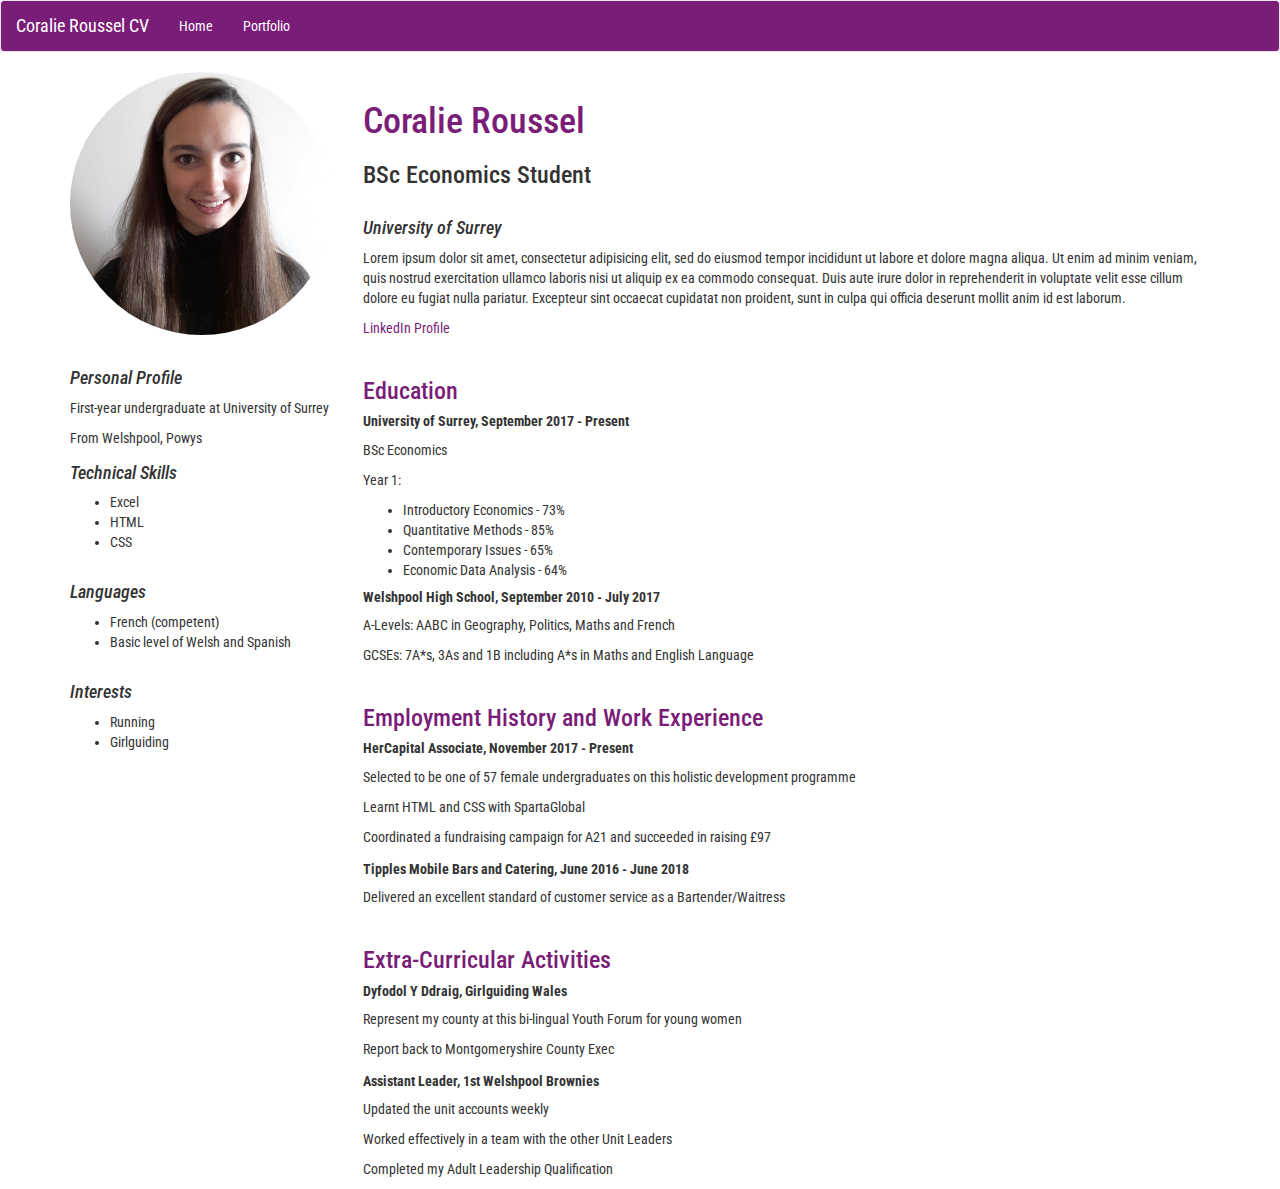
<file: index.html>
<!DOCTYPE html>
<html>
<head>
	<title>Coralie Roussel: Portfolio</title>

	<link href="https://fonts.googleapis.com/css?family=Roboto+Condensed" rel="stylesheet">

	<link rel="stylesheet" href="https://maxcdn.bootstrapcdn.com/bootstrap/3.3.7/css/bootstrap.min.css" integrity="sha384-BVYiiSIFeK1dGmJRAkycuHAHRg32OmUcww7on3RYdg4Va+PmSTsz/K68vbdEjh4u" crossorigin="anonymous">

	<link rel="stylesheet" href="https://use.fontawesome.com/releases/v5.1.0/css/all.css" integrity="sha384-lKuwvrZot6UHsBSfcMvOkWwlCMgc0TaWr+30HWe3a4ltaBwTZhyTEggF5tJv8tbt" crossorigin="anonymous">

	<script
  		src="https://code.jquery.com/jquery-3.3.1.slim.min.js"
  		integrity="sha256-3edrmyuQ0w65f8gfBsqowzjJe2iM6n0nKciPUp8y+7E="
  		crossorigin="anonymous"> </script>

	<!-- Latest compiled and minified JavaScript -->
	<script src="https://maxcdn.bootstrapcdn.com/bootstrap/3.3.7/js/bootstrap.min.js" integrity="sha384-Tc5IQib027qvyjSMfHjOMaLkfuWVxZxUPnCJA7l2mCWNIpG9mGCD8wGNIcPD7Txa" crossorigin="anonymous"></script>

	<link rel="stylesheet" type="text/css" href="css/index.css">
	
</head>
<body>

	<nav class="navbar navbar-default">
 			<div class="container-fluid">
   				<!-- Brand and toggle get grouped for better mobile display -->
					<div class="navbar-header">
				      <button type="button" class="navbar-toggle collapsed" data-toggle="collapse" data-target="#bs-example-navbar-collapse-1" aria-expanded="false">
				        <span class="sr-only">Toggle navigation</span>
				        <span class="icon-bar"></span>
				        <span class="icon-bar"></span>
				        <span class="icon-bar"></span>
				      </button>
				      <a class="navbar-brand" href="#">Coralie Roussel CV</a>
				    </div>

				 <!-- Collect the nav links, forms, and other content for toggling -->
				    <div class="collapse navbar-collapse" id="bs-example-navbar-collapse-1">
				      <ul class="nav navbar-nav">
				        <li>
				        	<a href="index.html">Home</a>
				        </li>
				        <li>
				        	<a href="portfolio.html">Portfolio</a>
				        </li>
				      </ul>
				    </div><!-- /.navbar-collapse -->
		  	</div><!-- /.container-fluid -->
	</nav>


	<div class="container">

		<div class="row">
			<div class="col-sm-3 col-sm-offset-0 col-xs-6 col-xs-offset-3">
				<img src="images/photo.jpg" class="img-circle img-responsive" >
			</div>

			<div class="col-sm-9 col-xs-12">
				<h1>Coralie Roussel</h1>
				<h3>BSc Economics Student</h3>
				<h4><i class="fas fa-graduation-cap"></i>University of Surrey</h4>
				<p>Lorem ipsum dolor sit amet, consectetur adipisicing elit, sed do eiusmod
				tempor incididunt ut labore et dolore magna aliqua. Ut enim ad minim veniam,
				quis nostrud exercitation ullamco laboris nisi ut aliquip ex ea commodo
				consequat. Duis aute irure dolor in reprehenderit in voluptate velit esse
				cillum dolore eu fugiat nulla pariatur. Excepteur sint occaecat cupidatat non
				proident, sunt in culpa qui officia deserunt mollit anim id est laborum.</p>
				<a href="https://www.linkedin.com/in/coralie-roussel/"> <i class="fab fa-linkedin"></i>LinkedIn Profile</a>
			</div>
		</div>

		<div class="row">
			<div class="col-sm-3">
				<h4>Personal Profile</h4>
				<p>First-year undergraduate at University of Surrey</p>
				<p>From Welshpool, Powys</p>
				<h4 class="padding">Technical Skills</h4>
					<ul>
						<li>Excel</li>
						<li>HTML</li>
						<li>CSS</li>
					</ul>
				<h4>Languages</h4>
					<ul>
						<li>French (competent)</li>
						<li>Basic level of Welsh and Spanish</li>
					</ul>
				<h4>Interests</h4>
					<ul>
						<li>Running</li>
						<li>Girlguiding</li>
					</ul>
			</div>

			<div class="col-sm-9">
				<h3 class="colour"></i>Education</h3>
					<h5>University of Surrey, September 2017 - Present</h5>
						<p>BSc Economics</p>
						<p>Year 1:</p>
							<ul>
								<li>Introductory Economics - 73%</li>
								<li>Quantitative Methods - 85%</li>
								<li>Contemporary Issues - 65%</li>
								<li>Economic Data Analysis - 64%</li>
							</ul>
					<h5> Welshpool High School, September 2010 - July 2017</h5>
						<p>A-Levels: AABC in Geography, Politics, Maths and French</p>
						<p>GCSEs: 7A*s, 3As and 1B including A*s in Maths and English Language</p>
				<h3 class="colour">Employment History and Work Experience</h3>
					<h5>HerCapital Associate, November 2017 - Present</h5>
						<p>Selected to be one of 57 female undergraduates on this holistic development programme</p>
						<p>Learnt HTML and CSS with SpartaGlobal
						<p>Coordinated a fundraising campaign for A21 and succeeded in raising £97</p>
					<h5 class="padding">Tipples Mobile Bars and Catering, June 2016 - June 2018</h5>
						<p>Delivered an excellent standard of customer service as a Bartender/Waitress</p>
					<h3 class="colour">Extra-Curricular Activities</h3> 
						<h5>Dyfodol Y Ddraig, Girlguiding Wales</h5>
							<p>Represent my county at this bi-lingual Youth Forum for young women</p>
							<p>Report back to Montgomeryshire County Exec</p>
						<h5 class="padding">Assistant Leader, 1st Welshpool Brownies</h5>
							<p>Updated the unit accounts weekly</p>
							<p>Worked effectively in a team with the other Unit Leaders</p>
							<p>Completed my Adult Leadership Qualification</p>

			</div>
		</div>

	</div>
</body>
</html>
</file>
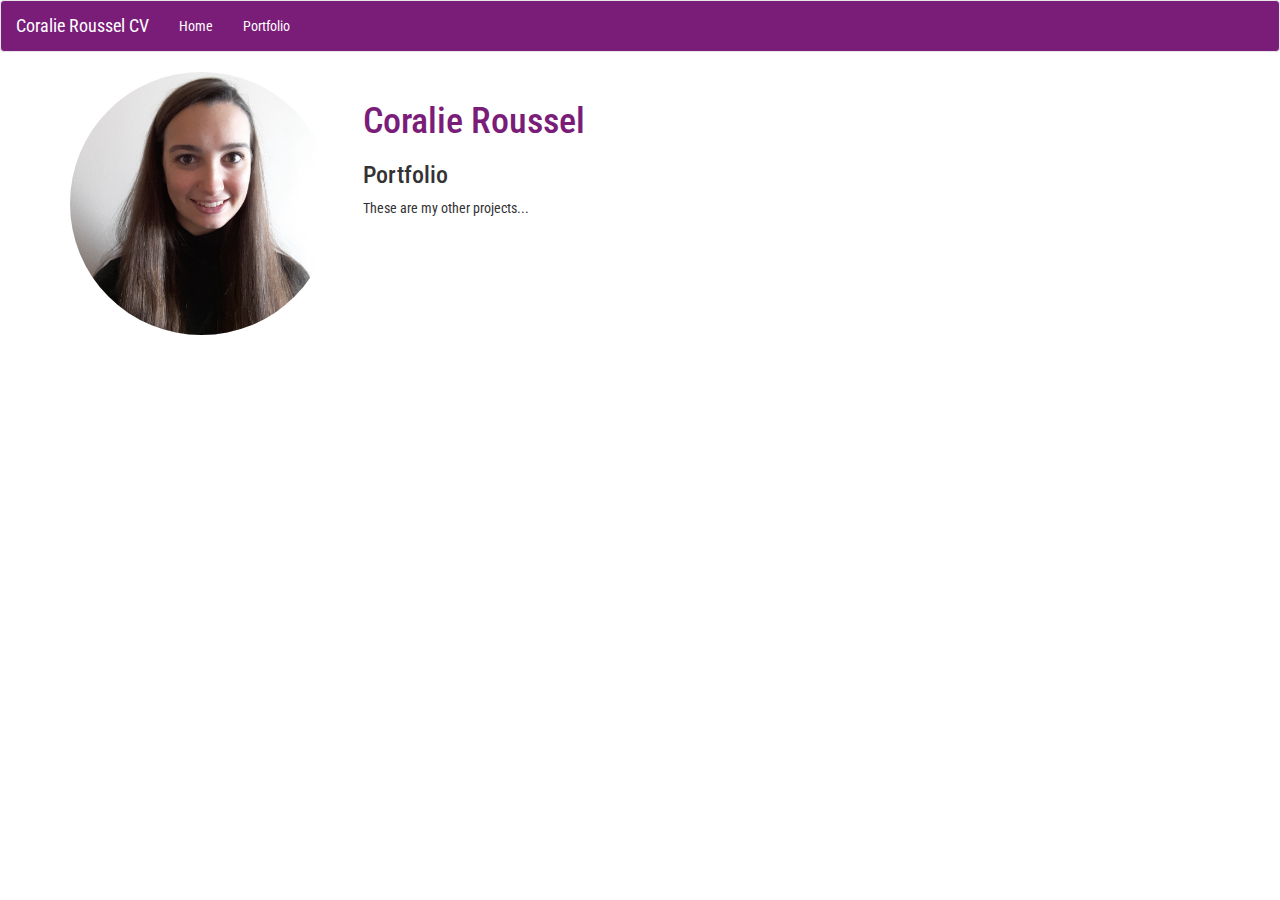
<file: portfolio.html>
<!DOCTYPE html>
<html>
<head>
	<title>Coralie Roussel: Portfolio</title>

	<link href="https://fonts.googleapis.com/css?family=Roboto+Condensed" rel="stylesheet">

	<link rel="stylesheet" href="https://maxcdn.bootstrapcdn.com/bootstrap/3.3.7/css/bootstrap.min.css" integrity="sha384-BVYiiSIFeK1dGmJRAkycuHAHRg32OmUcww7on3RYdg4Va+PmSTsz/K68vbdEjh4u" crossorigin="anonymous">

	<link rel="stylesheet" href="https://use.fontawesome.com/releases/v5.1.0/css/all.css" integrity="sha384-lKuwvrZot6UHsBSfcMvOkWwlCMgc0TaWr+30HWe3a4ltaBwTZhyTEggF5tJv8tbt" crossorigin="anonymous">

	<script
  		src="https://code.jquery.com/jquery-3.3.1.slim.min.js"
  		integrity="sha256-3edrmyuQ0w65f8gfBsqowzjJe2iM6n0nKciPUp8y+7E="
  		crossorigin="anonymous"> </script>

	<!-- Latest compiled and minified JavaScript -->
	<script src="https://maxcdn.bootstrapcdn.com/bootstrap/3.3.7/js/bootstrap.min.js" integrity="sha384-Tc5IQib027qvyjSMfHjOMaLkfuWVxZxUPnCJA7l2mCWNIpG9mGCD8wGNIcPD7Txa" crossorigin="anonymous"></script>

	<link rel="stylesheet" type="text/css" href="css/index.css">
	
</head>
<body>

	<nav class="navbar navbar-default">
 			<div class="container-fluid">
   				<!-- Brand and toggle get grouped for better mobile display -->
					<div class="navbar-header">
				      <button type="button" class="navbar-toggle collapsed" data-toggle="collapse" data-target="#bs-example-navbar-collapse-1" aria-expanded="false">
				        <span class="sr-only">Toggle navigation</span>
				        <span class="icon-bar"></span>
				        <span class="icon-bar"></span>
				        <span class="icon-bar"></span>
				      </button>
				      <a class="navbar-brand" href="#">Coralie Roussel CV</a>
				    </div>

				 <!-- Collect the nav links, forms, and other content for toggling -->
				    <div class="collapse navbar-collapse" id="bs-example-navbar-collapse-1">
				      <ul class="nav navbar-nav">
				        <li>
				        	<a href="index.html">Home</a>
				        </li>
				        <li>
				        	<a href="portfolio.html">Portfolio</a>
				        </li>
				      </ul>
				    </div><!-- /.navbar-collapse -->
		  	</div><!-- /.container-fluid -->
	</nav>

<div class="container">

		<div class="row">
			<div class="col-sm-3 col-sm-offset-0 col-xs-6 col-xs-offset-3">
				<img src="images/photo.jpg" class="img-circle img-responsive" >
			</div>

			<div class="col-sm-9 col-xs-12">
				<h1>Coralie Roussel</h1>
				<h3>Portfolio</h3>
				<p>These are my other projects...</p>
			</div>
		</div>

		<div class="row">
			<div class="col-sm-3">
				
			</div>

			<div class="col-sm-9">
				
			</div>
		</div>

	</div>
</body>
</html>
</file>
<file: css/index.css>
body{
	font-family: 'Roboto Condensed', sans-serif;	
}

a{
	color:#7A1D78;
}

h1{
	color:#7A1D78;
	padding-top:10px;
}

.navbar-default {
    background-color:#7A1D78;
}

.navbar-default .navbar-brand {
    color: white;
}

.navbar-default .navbar-nav>li>a {
    color: white;
}

.navbar-default .navbar-nav>li>a {
    color: white;
}

.colour{
	color:#7A1D78;
	padding-top: 20px;
}

h5{
	font-weight:bold
}

h4{
	font-style:italic;
	padding-top:20px;
}

.padding{
	padding-top: 5px;
}

.instapadding{
	padding-top:15px;
}

#padding{
	padding-top:0px;
	padding-bottom:15px;
    display: block;
    margin-left: auto;
    margin-right: auto;
    width: 80%;
}


#instapadding{
	padding-top:40px;
	padding-bottom:0px;
    display: block;
    margin-left: auto;
    margin-right: auto;
    width: 80%;
}
</file>
